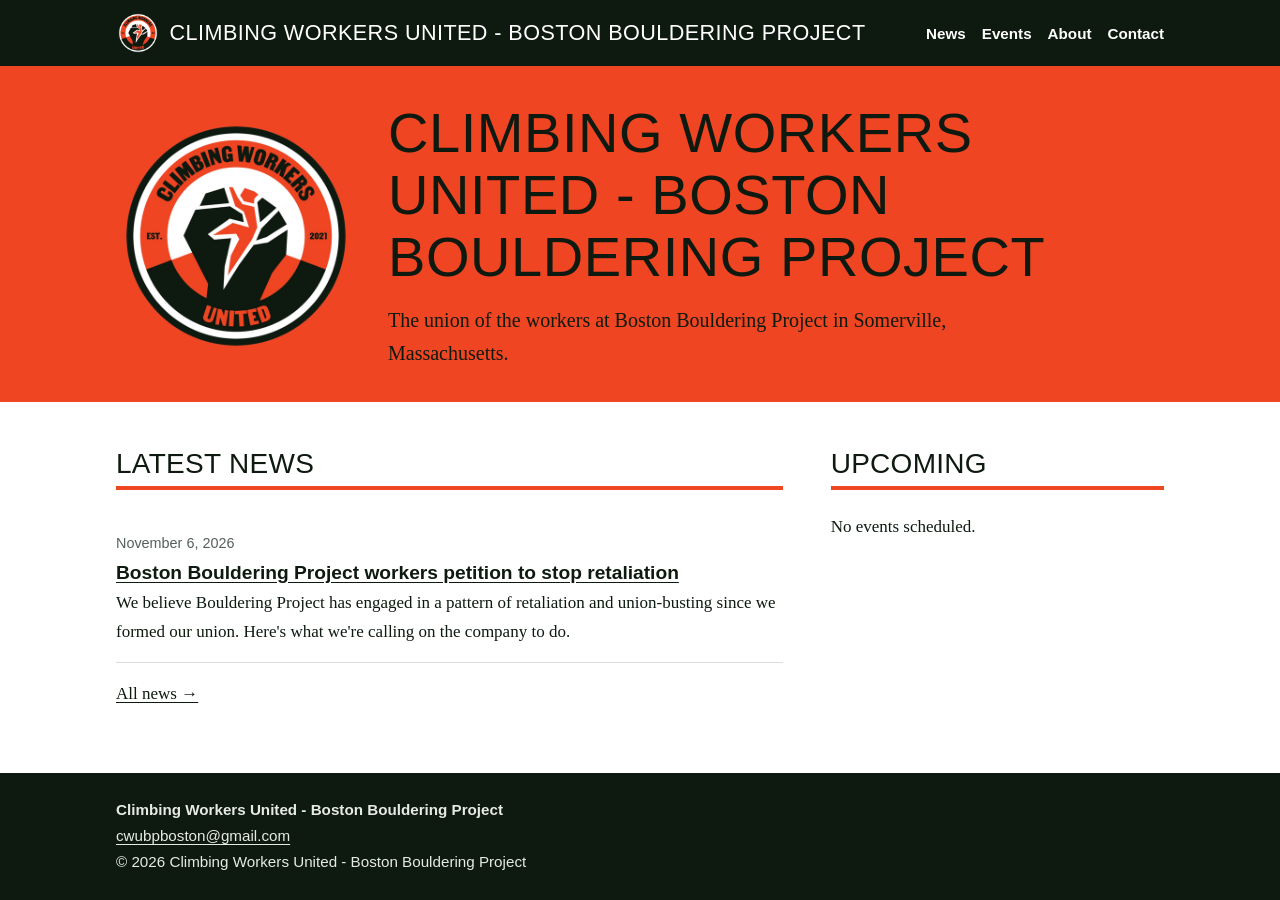
<file: index.html>
<!doctype html>
<html lang="en">
<head>
<meta charset="utf-8">
<meta name="viewport" content="width=device-width, initial-scale=1">
<title>Climbing Workers United - Boston Bouldering Project</title>
<meta name="description" content="The union of the workers at Boston Bouldering Project in Somerville, Massachusetts.">
<link rel="icon" href="/static/logo.png">
<link rel="stylesheet" href="/static/style.css">
<style>:root { --accent: #ef4522; }</style>
</head>
<body>
<a class="skip" href="#main">Skip to content</a>
<header class="masthead">
  <div class="wrap">
    <a class="brand" href="/"><img src="/static/logo.png" alt="" width="44" height="44"><span>Climbing Workers United - Boston Bouldering Project</span></a>
    <nav aria-label="Main">
      <a href="/news/">News</a>
      <a href="/events/">Events</a>
      <a href="/about/">About</a>
      <a href="/contact/">Contact</a>
      
      
    </nav>
  </div>
</header>
<main id="main">
<section class="hero">
  <div class="wrap hero-inner">
    <img src="/static/logo.png" alt="Climbing Workers United logo" width="240" height="240">
    <div>
      <h1>Climbing Workers United - Boston Bouldering Project</h1>
      <p>The union of the workers at Boston Bouldering Project in Somerville, Massachusetts.</p>
      
    </div>
  </div>
</section>
<div class="wrap columns">
  <section>
    <h2>Latest news</h2>
    
<article class="card">
  <time datetime="2026-11-06">November 6, 2026</time>
  <h3><a href="/news/2026-11-06-boston-bouldering-project-workers-petition-to-stop/">Boston Bouldering Project workers petition to stop retaliation</a></h3>
  <p>We believe Bouldering Project has engaged in a pattern of retaliation and union-busting since we formed our union. Here&#39;s what we&#39;re calling on the company to do.</p>
</article>

    <p><a href="/news/">All news &rarr;</a></p>
  </section>
  <aside>
    <h2>Upcoming</h2>
    <ul class="events"><li>No events scheduled.</li></ul>
  </aside>
</div>
</main>
<footer class="footer">
  <div class="wrap">
    <p><strong>Climbing Workers United - Boston Bouldering Project</strong></p>
    <p><a href="mailto:cwubpboston@gmail.com">cwubpboston@gmail.com</a></p>
    <p>&copy; 2026 Climbing Workers United - Boston Bouldering Project</p>
  </div>
</footer>
</body>
</html>
</file>
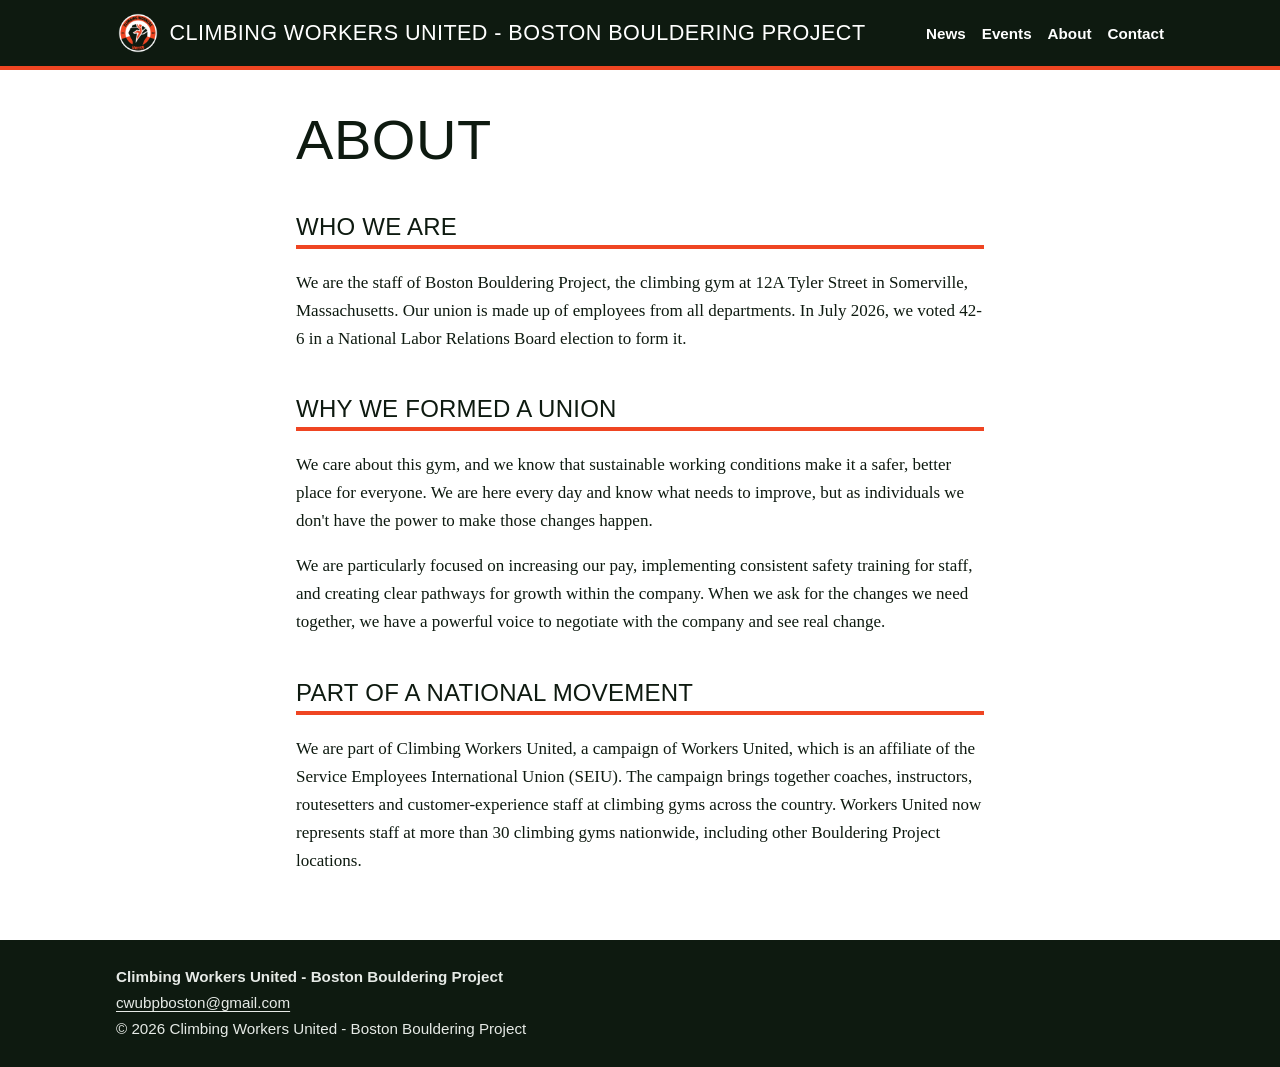
<file: about/index.html>
<!doctype html>
<html lang="en">
<head>
<meta charset="utf-8">
<meta name="viewport" content="width=device-width, initial-scale=1">
<title>About | Climbing Workers United - Boston Bouldering Project</title>
<meta name="description" content="The union of the workers at Boston Bouldering Project in Somerville, Massachusetts.">
<link rel="icon" href="/static/logo.png">
<link rel="stylesheet" href="/static/style.css">
<style>:root { --accent: #ef4522; }</style>
</head>
<body>
<a class="skip" href="#main">Skip to content</a>
<header class="masthead">
  <div class="wrap">
    <a class="brand" href="/"><img src="/static/logo.png" alt="" width="44" height="44"><span>Climbing Workers United - Boston Bouldering Project</span></a>
    <nav aria-label="Main">
      <a href="/news/">News</a>
      <a href="/events/">Events</a>
      <a href="/about/">About</a>
      <a href="/contact/">Contact</a>
      
      
    </nav>
  </div>
</header>
<main id="main">
<article class="wrap narrow prose">
  <h1>About</h1>
  <h2>Who we are</h2>
<p>We are the staff of Boston Bouldering Project, the climbing gym at 12A Tyler Street in Somerville, Massachusetts. Our union is made up of employees from all departments. In July 2026, we voted 42-6 in a National Labor Relations Board election to form it.</p>
<h2>Why we formed a union</h2>
<p>We care about this gym, and we know that sustainable working conditions make it a safer, better place for everyone. We are here every day and know what needs to improve, but as individuals we don't have the power to make those changes happen.</p>
<p>We are particularly focused on increasing our pay, implementing consistent safety training for staff, and creating clear pathways for growth within the company. When we ask for the changes we need together, we have a powerful voice to negotiate with the company and see real change.</p>
<h2>Part of a national movement</h2>
<p>We are part of Climbing Workers United, a campaign of Workers United, which is an affiliate of the Service Employees International Union (SEIU). The campaign brings together coaches, instructors, routesetters and customer-experience staff at climbing gyms across the country. Workers United now represents staff at more than 30 climbing gyms nationwide, including other Bouldering Project locations.</p>

</article>
</main>
<footer class="footer">
  <div class="wrap">
    <p><strong>Climbing Workers United - Boston Bouldering Project</strong></p>
    <p><a href="mailto:cwubpboston@gmail.com">cwubpboston@gmail.com</a></p>
    <p>&copy; 2026 Climbing Workers United - Boston Bouldering Project</p>
  </div>
</footer>
</body>
</html>
</file>
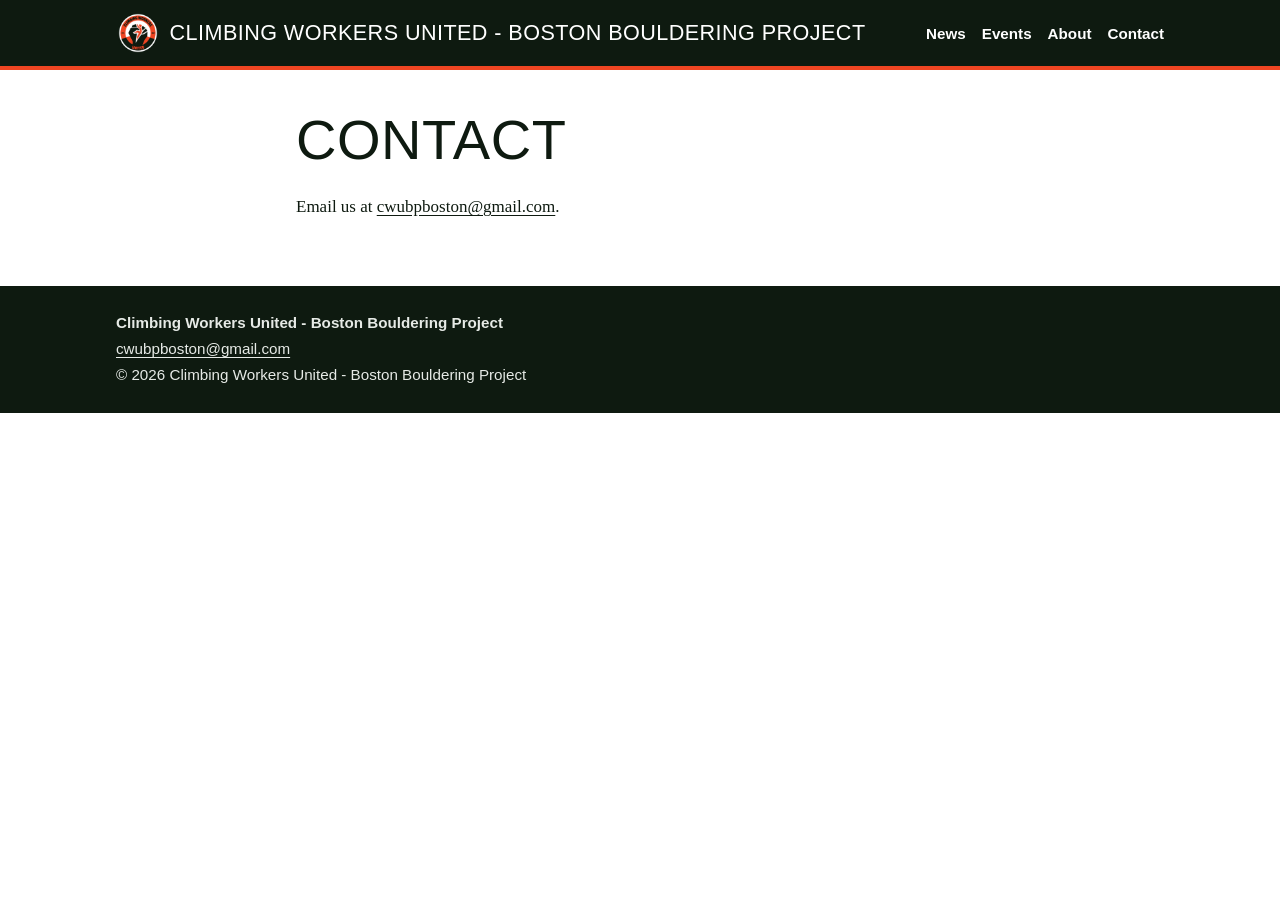
<file: contact/index.html>
<!doctype html>
<html lang="en">
<head>
<meta charset="utf-8">
<meta name="viewport" content="width=device-width, initial-scale=1">
<title>Contact | Climbing Workers United - Boston Bouldering Project</title>
<meta name="description" content="The union of the workers at Boston Bouldering Project in Somerville, Massachusetts.">
<link rel="icon" href="/static/logo.png">
<link rel="stylesheet" href="/static/style.css">
<style>:root { --accent: #ef4522; }</style>
</head>
<body>
<a class="skip" href="#main">Skip to content</a>
<header class="masthead">
  <div class="wrap">
    <a class="brand" href="/"><img src="/static/logo.png" alt="" width="44" height="44"><span>Climbing Workers United - Boston Bouldering Project</span></a>
    <nav aria-label="Main">
      <a href="/news/">News</a>
      <a href="/events/">Events</a>
      <a href="/about/">About</a>
      <a href="/contact/">Contact</a>
      
      
    </nav>
  </div>
</header>
<main id="main">
<article class="wrap narrow prose">
  <h1>Contact</h1>
  <p>Email us at <a href="mailto:cwubpboston@gmail.com">cwubpboston@gmail.com</a>.</p>

</article>
</main>
<footer class="footer">
  <div class="wrap">
    <p><strong>Climbing Workers United - Boston Bouldering Project</strong></p>
    <p><a href="mailto:cwubpboston@gmail.com">cwubpboston@gmail.com</a></p>
    <p>&copy; 2026 Climbing Workers United - Boston Bouldering Project</p>
  </div>
</footer>
</body>
</html>
</file>
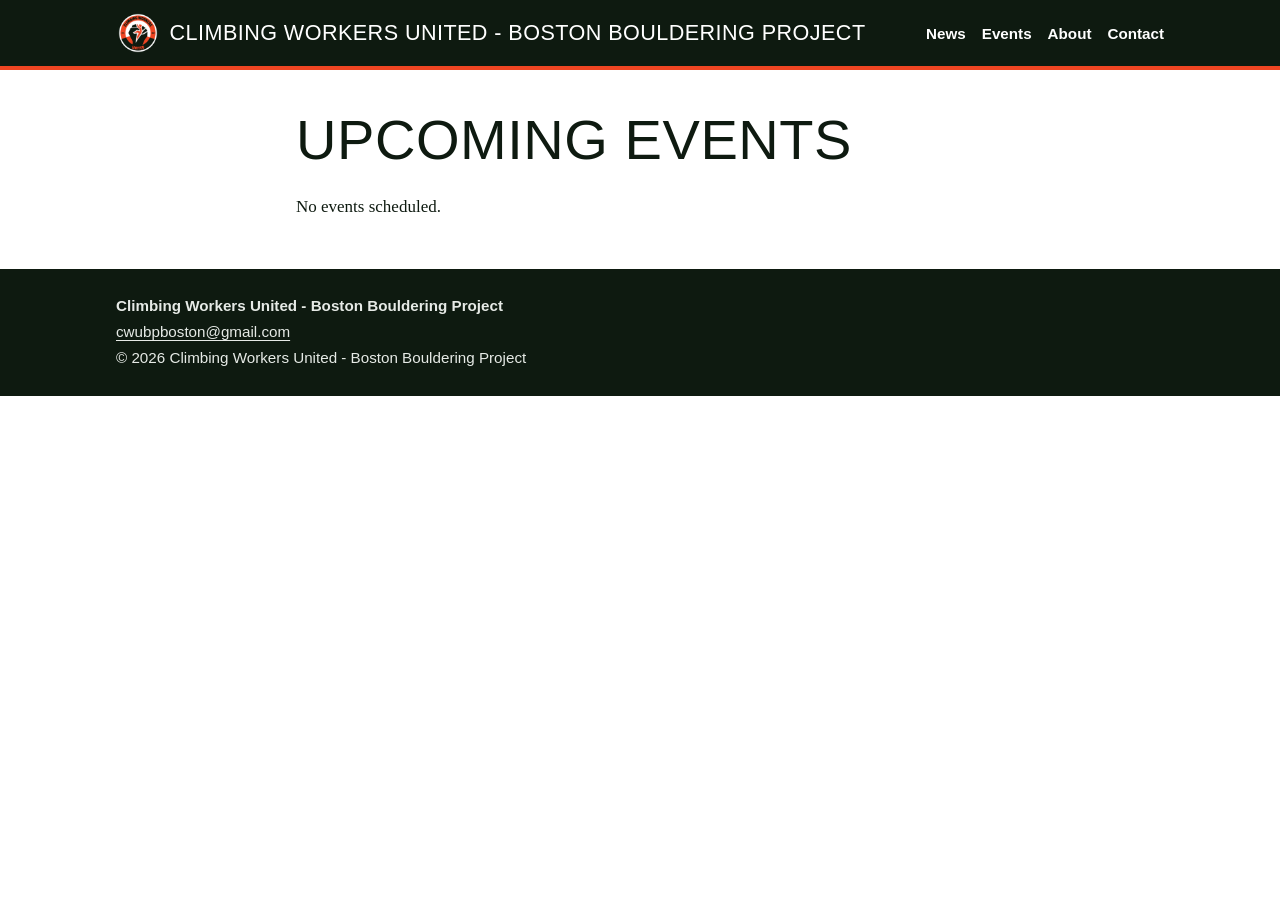
<file: events/index.html>
<!doctype html>
<html lang="en">
<head>
<meta charset="utf-8">
<meta name="viewport" content="width=device-width, initial-scale=1">
<title>Events | Climbing Workers United - Boston Bouldering Project</title>
<meta name="description" content="The union of the workers at Boston Bouldering Project in Somerville, Massachusetts.">
<link rel="icon" href="/static/logo.png">
<link rel="stylesheet" href="/static/style.css">
<style>:root { --accent: #ef4522; }</style>
</head>
<body>
<a class="skip" href="#main">Skip to content</a>
<header class="masthead">
  <div class="wrap">
    <a class="brand" href="/"><img src="/static/logo.png" alt="" width="44" height="44"><span>Climbing Workers United - Boston Bouldering Project</span></a>
    <nav aria-label="Main">
      <a href="/news/">News</a>
      <a href="/events/">Events</a>
      <a href="/about/">About</a>
      <a href="/contact/">Contact</a>
      
      
    </nav>
  </div>
</header>
<main id="main">
<div class="wrap narrow">
  <h1>Upcoming events</h1>
  <ul class="events"><li>No events scheduled.</li></ul>
</div>
</main>
<footer class="footer">
  <div class="wrap">
    <p><strong>Climbing Workers United - Boston Bouldering Project</strong></p>
    <p><a href="mailto:cwubpboston@gmail.com">cwubpboston@gmail.com</a></p>
    <p>&copy; 2026 Climbing Workers United - Boston Bouldering Project</p>
  </div>
</footer>
</body>
</html>
</file>
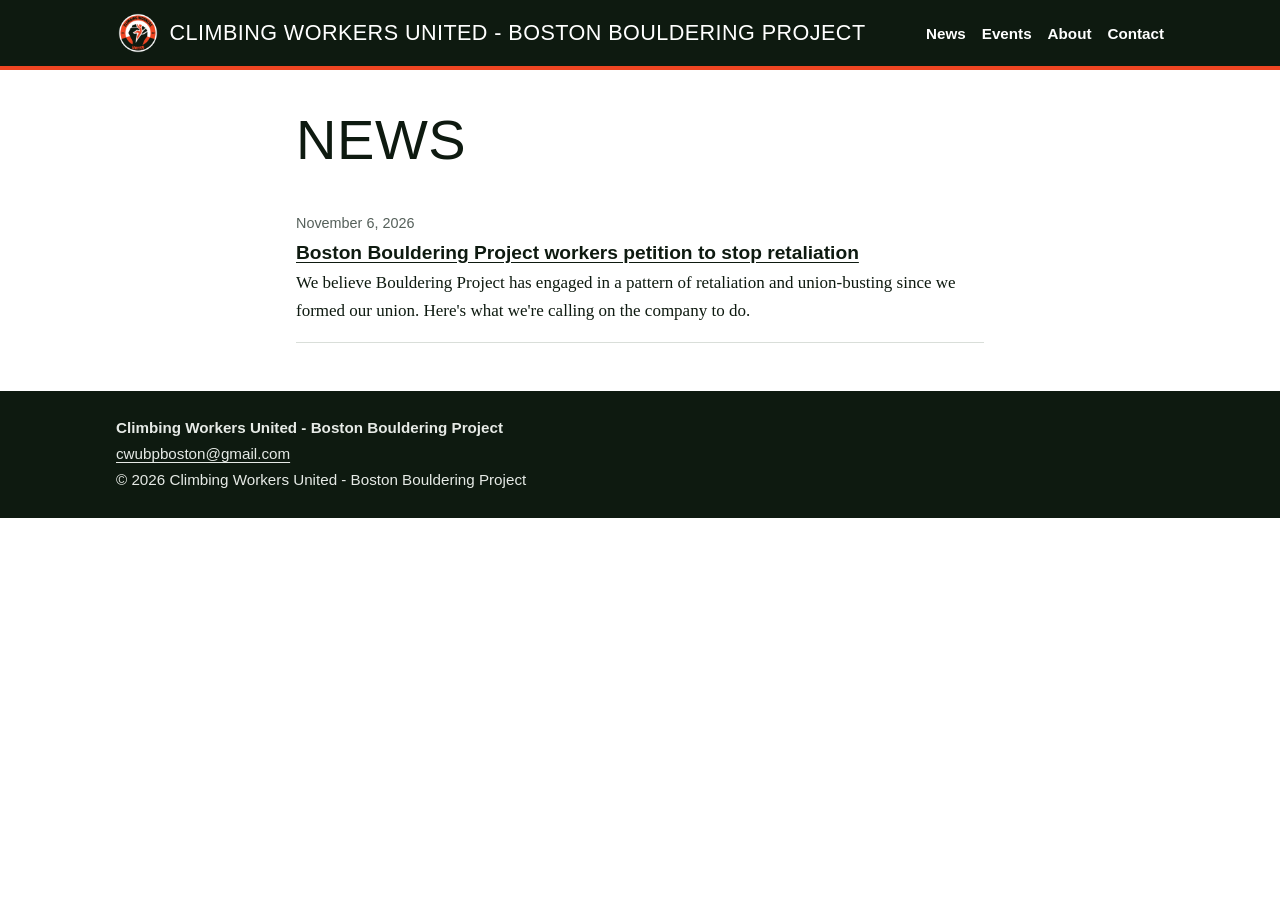
<file: news/index.html>
<!doctype html>
<html lang="en">
<head>
<meta charset="utf-8">
<meta name="viewport" content="width=device-width, initial-scale=1">
<title>News | Climbing Workers United - Boston Bouldering Project</title>
<meta name="description" content="The union of the workers at Boston Bouldering Project in Somerville, Massachusetts.">
<link rel="icon" href="/static/logo.png">
<link rel="stylesheet" href="/static/style.css">
<style>:root { --accent: #ef4522; }</style>
</head>
<body>
<a class="skip" href="#main">Skip to content</a>
<header class="masthead">
  <div class="wrap">
    <a class="brand" href="/"><img src="/static/logo.png" alt="" width="44" height="44"><span>Climbing Workers United - Boston Bouldering Project</span></a>
    <nav aria-label="Main">
      <a href="/news/">News</a>
      <a href="/events/">Events</a>
      <a href="/about/">About</a>
      <a href="/contact/">Contact</a>
      
      
    </nav>
  </div>
</header>
<main id="main">
<div class="wrap narrow">
  <h1>News</h1>
  
<article class="card">
  <time datetime="2026-11-06">November 6, 2026</time>
  <h3><a href="/news/2026-11-06-boston-bouldering-project-workers-petition-to-stop/">Boston Bouldering Project workers petition to stop retaliation</a></h3>
  <p>We believe Bouldering Project has engaged in a pattern of retaliation and union-busting since we formed our union. Here&#39;s what we&#39;re calling on the company to do.</p>
</article>

</div>
</main>
<footer class="footer">
  <div class="wrap">
    <p><strong>Climbing Workers United - Boston Bouldering Project</strong></p>
    <p><a href="mailto:cwubpboston@gmail.com">cwubpboston@gmail.com</a></p>
    <p>&copy; 2026 Climbing Workers United - Boston Bouldering Project</p>
  </div>
</footer>
</body>
</html>
</file>
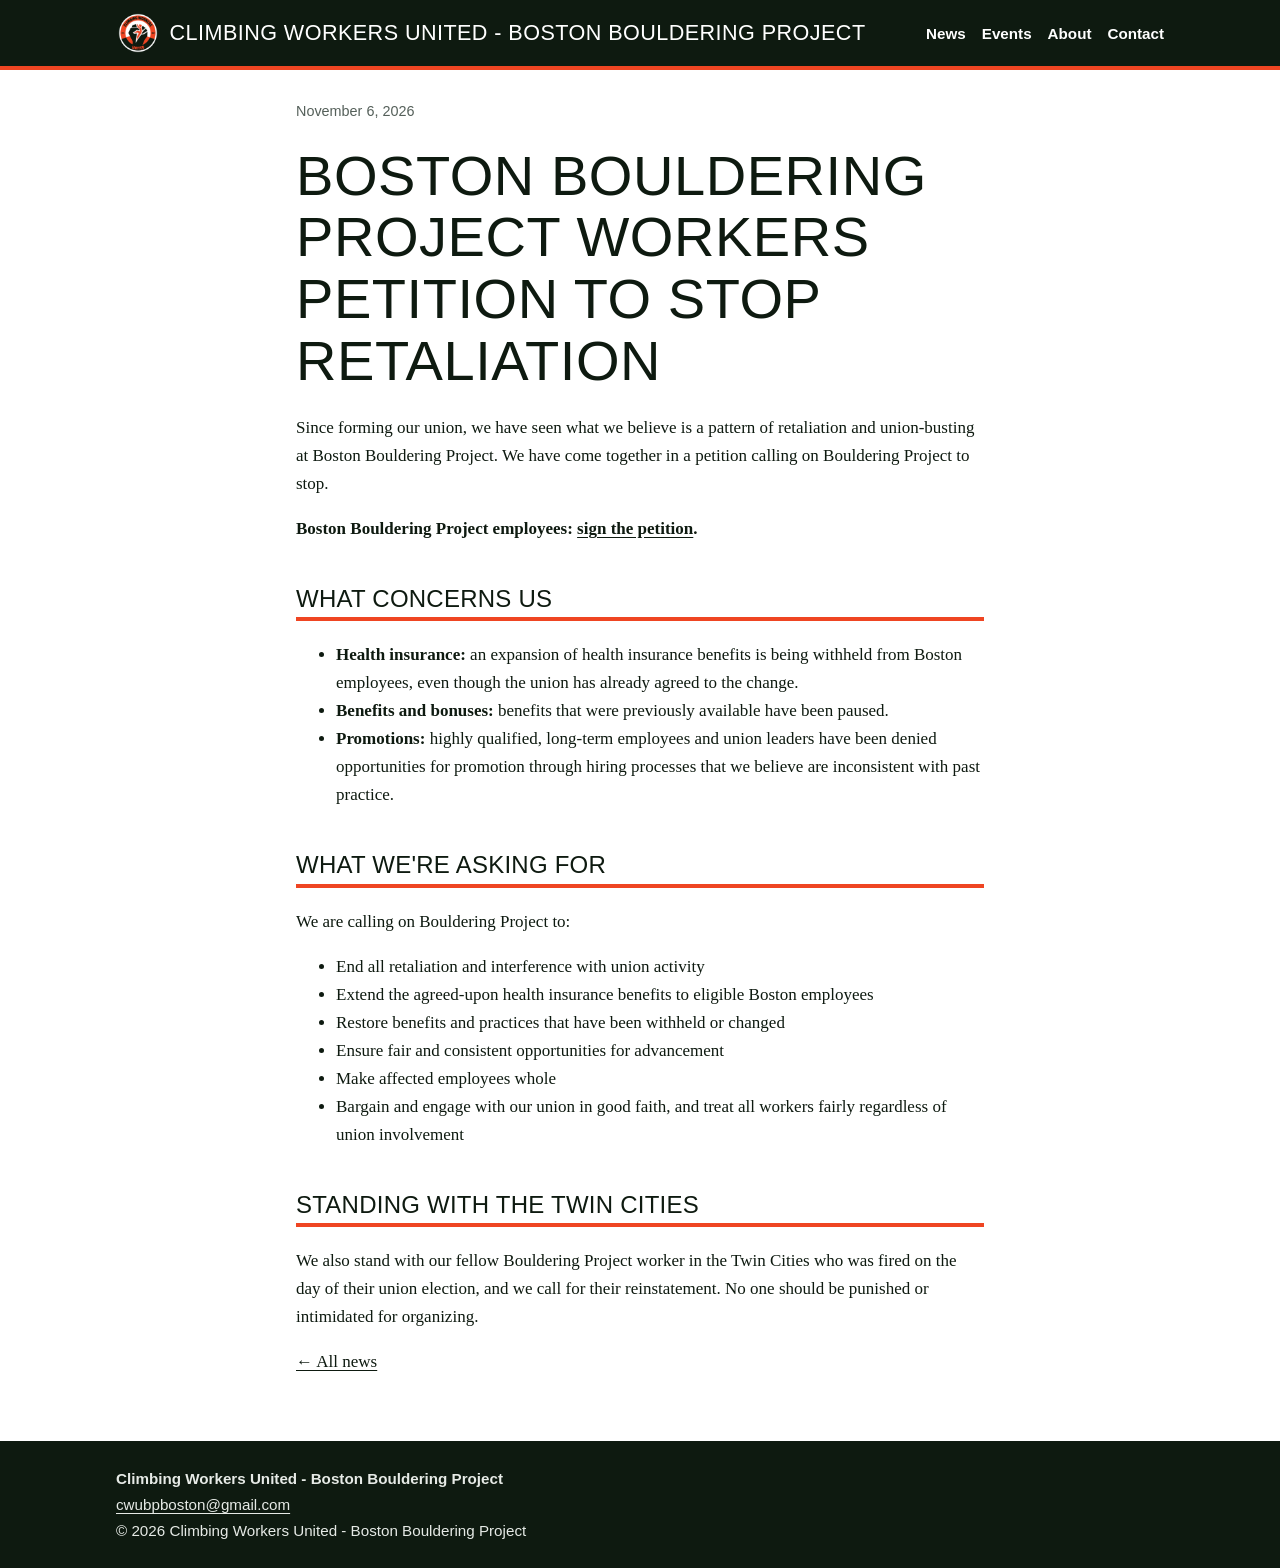
<file: news/2026-11-06-boston-bouldering-project-workers-petition-to-stop/index.html>
<!doctype html>
<html lang="en">
<head>
<meta charset="utf-8">
<meta name="viewport" content="width=device-width, initial-scale=1">
<title>Boston Bouldering Project workers petition to stop retaliation | Climbing Workers United - Boston Bouldering Project</title>
<meta name="description" content="We believe Bouldering Project has engaged in a pattern of retaliation and union-busting since we formed our union. Here&#39;s what we&#39;re calling on the company to do.">
<link rel="icon" href="/static/logo.png">
<link rel="stylesheet" href="/static/style.css">
<style>:root { --accent: #ef4522; }</style>
</head>
<body>
<a class="skip" href="#main">Skip to content</a>
<header class="masthead">
  <div class="wrap">
    <a class="brand" href="/"><img src="/static/logo.png" alt="" width="44" height="44"><span>Climbing Workers United - Boston Bouldering Project</span></a>
    <nav aria-label="Main">
      <a href="/news/">News</a>
      <a href="/events/">Events</a>
      <a href="/about/">About</a>
      <a href="/contact/">Contact</a>
      
      
    </nav>
  </div>
</header>
<main id="main">
<article class="wrap narrow prose">
  <p class="meta"><time datetime="2026-11-06">November 6, 2026</time></p>
  <h1>Boston Bouldering Project workers petition to stop retaliation</h1>
  <p>Since forming our union, we have seen what we believe is a pattern of retaliation and union-busting at Boston Bouldering Project. We have come together in a petition calling on Bouldering Project to stop.</p>
<p><strong>Boston Bouldering Project employees: <a href="https://crm.broadstripes.com/ctf/chv3xw">sign the petition</a>.</strong></p>
<h2>What concerns us</h2>
<ul>
<li><strong>Health insurance:</strong> an expansion of health insurance benefits is being withheld from Boston employees, even though the union has already agreed to the change.</li>
<li><strong>Benefits and bonuses:</strong> benefits that were previously available have been paused.</li>
<li><strong>Promotions:</strong> highly qualified, long-term employees and union leaders have been denied opportunities for promotion through hiring processes that we believe are inconsistent with past practice.</li>
</ul>
<h2>What we're asking for</h2>
<p>We are calling on Bouldering Project to:</p>
<ul>
<li>End all retaliation and interference with union activity</li>
<li>Extend the agreed-upon health insurance benefits to eligible Boston employees</li>
<li>Restore benefits and practices that have been withheld or changed</li>
<li>Ensure fair and consistent opportunities for advancement</li>
<li>Make affected employees whole</li>
<li>Bargain and engage with our union in good faith, and treat all workers fairly regardless of union involvement</li>
</ul>
<h2>Standing with the Twin Cities</h2>
<p>We also stand with our fellow Bouldering Project worker in the Twin Cities who was fired on the day of their union election, and we call for their reinstatement. No one should be punished or intimidated for organizing.</p>

  <p><a href="/news/">&larr; All news</a></p>
</article>
</main>
<footer class="footer">
  <div class="wrap">
    <p><strong>Climbing Workers United - Boston Bouldering Project</strong></p>
    <p><a href="mailto:cwubpboston@gmail.com">cwubpboston@gmail.com</a></p>
    <p>&copy; 2026 Climbing Workers United - Boston Bouldering Project</p>
  </div>
</footer>
</body>
</html>
</file>
<file: static/style.css>
/* System fonts only: no third-party requests, so visitors aren't tracked by a font host. */
:root {
  /* Colors from the Climbing Workers United logo. White text on the logo's orange is too
     low-contrast to read comfortably, so orange backgrounds carry dark text, and --accent-text
     is a shade that stays readable as text on the page background. */
  --accent: #ef4522;
  --accent-text: #b8330f;
  --brand-dark: #0e1a10;
  --ink: #0e1a10;
  --muted: #55605a;
  --paper: #ffffff;
  --panel: #ffffff;
  --line: #d9ded9;
  --display: Impact, "Haettenschweiler", "Arial Narrow Bold", "Arial Black", sans-serif;
}
@media (prefers-color-scheme: dark) {
  :root { --accent-text: #ff7a55; --ink: #f4f6f3; --muted: #aeb8b0; --paper: #0e1a10; --panel: #162318; --line: #2d3a2f; }
}
* { box-sizing: border-box; }
body { margin: 0; background: var(--paper); color: var(--ink); font: 1.0625rem/1.65 Georgia, "Times New Roman", serif; }
a { color: inherit; text-underline-offset: 3px; }
a:hover { color: var(--accent-text); }
h1, h2 { font-family: var(--display); font-weight: 400; letter-spacing: .01em; line-height: 1.1; text-transform: uppercase; overflow-wrap: anywhere; }
h1 { font-size: clamp(2.25rem, 7vw, 3.5rem); margin: .4em 0; }
h2 { font-size: 1.75rem; border-bottom: 4px solid var(--accent); padding-bottom: .2em; }
h3 { font: 700 1.2rem/1.3 Arial, Helvetica, sans-serif; margin: .2em 0; }
img { max-width: 100%; height: auto; }
table { border-collapse: collapse; display: block; overflow-x: auto; }
th, td { border: 1px solid var(--line); padding: .4em .7em; text-align: left; }
.wrap { max-width: 1080px; margin: 0 auto; padding: 0 16px; }
.narrow { max-width: 720px; padding-top: 1rem; padding-bottom: 3rem; }
.skip { position: absolute; left: -999px; }
.skip:focus { left: 8px; top: 8px; background: var(--panel); padding: .5em 1em; z-index: 1; }
.masthead { background: var(--brand-dark); color: #fff; border-bottom: 4px solid var(--accent); }
.masthead .wrap { display: flex; flex-wrap: wrap; align-items: center; justify-content: space-between; gap: .25rem 1.5rem; padding-top: .7rem; padding-bottom: .7rem; }
.brand { display: flex; align-items: center; gap: .6rem; font: 400 1.35rem/1.15 var(--display); text-transform: uppercase; text-decoration: none; letter-spacing: .02em; }
.brand img { flex: none; }
.masthead a:hover { color: #fff; text-decoration: underline; }
nav { display: flex; flex-wrap: wrap; gap: .1rem 1rem; font: 600 .95rem/1.8 Arial, Helvetica, sans-serif; }
nav a { text-decoration: none; }
nav .join { background: var(--accent); color: var(--brand-dark); padding: 0 .7em; border-radius: 2px; }
.masthead nav .join:hover { color: var(--brand-dark); }
.hero { background: var(--accent); color: var(--brand-dark); padding: 2rem 0; }
.hero-inner { display: grid; grid-template-columns: auto minmax(0, 1fr); align-items: center; gap: 2rem; }
.hero-inner img { width: clamp(150px, 22vw, 240px); }
.hero h1 { margin: 0 0 .3em; font-size: clamp(2rem, 5vw, 3.5rem); }
.hero p { font-size: 1.25rem; max-width: 40rem; margin: 0; }
.button { display: inline-block; margin-top: 1.25rem; background: var(--brand-dark); color: #fff; padding: .55em 1.2em; font: 700 1rem Arial, Helvetica, sans-serif; text-decoration: none; }
.button:hover { color: #fff; text-decoration: underline; }
.columns { display: grid; grid-template-columns: minmax(0, 2fr) minmax(0, 1fr); gap: 3rem; padding-top: 1.5rem; padding-bottom: 3rem; }
.card { padding: 1rem 0; border-bottom: 1px solid var(--line); }
.card p { margin: .2em 0 0; }
time, .meta { color: var(--muted); font: .9rem/1.5 Arial, Helvetica, sans-serif; }
.events { list-style: none; margin: 0; padding: 0; }
.event { display: flex; gap: .9rem; padding: .9rem 0; border-bottom: 1px solid var(--line); }
.event > time { flex: none; width: 3.25rem; height: 3.25rem; background: var(--accent); color: var(--brand-dark); text-align: center; line-height: 1.1; padding-top: .35rem; text-transform: uppercase; font-size: .7rem; }
.event > time b { display: block; font: 400 1.5rem/1 var(--display); }
.event p { margin: .15em 0; }
.event .meta { margin: 0; }
.event .tag { margin: 0; color: var(--accent-text); font: 700 .7rem/1.4 Arial, Helvetica, sans-serif; text-transform: uppercase; letter-spacing: .06em; }
.event-actions { display: flex; flex-wrap: wrap; align-items: center; gap: .4rem 1rem; margin-top: .5rem !important; font: .9rem/1.5 Arial, Helvetica, sans-serif; }
.button.small { margin: 0; padding: .3em .9em; font-size: .9rem; background: var(--accent); color: var(--brand-dark); }
.button.small:hover { color: var(--brand-dark); }
.prose h2 { font-size: 1.5rem; margin-top: 1.8em; }
.prose blockquote { margin-left: 0; padding-left: 1rem; border-left: 4px solid var(--accent); }
.footer { background: var(--brand-dark); color: #e6eae6; padding: 1.5rem 0; font: .95rem/1.6 Arial, Helvetica, sans-serif; }
.footer p { margin: .1em 0; }
@media (max-width: 760px) {
  .columns { grid-template-columns: minmax(0, 1fr); gap: 1rem; }
  .hero-inner { grid-template-columns: minmax(0, 1fr); justify-items: center; text-align: center; gap: 1rem; }
}
@media print { .masthead nav, .footer { display: none; } }
</file>
